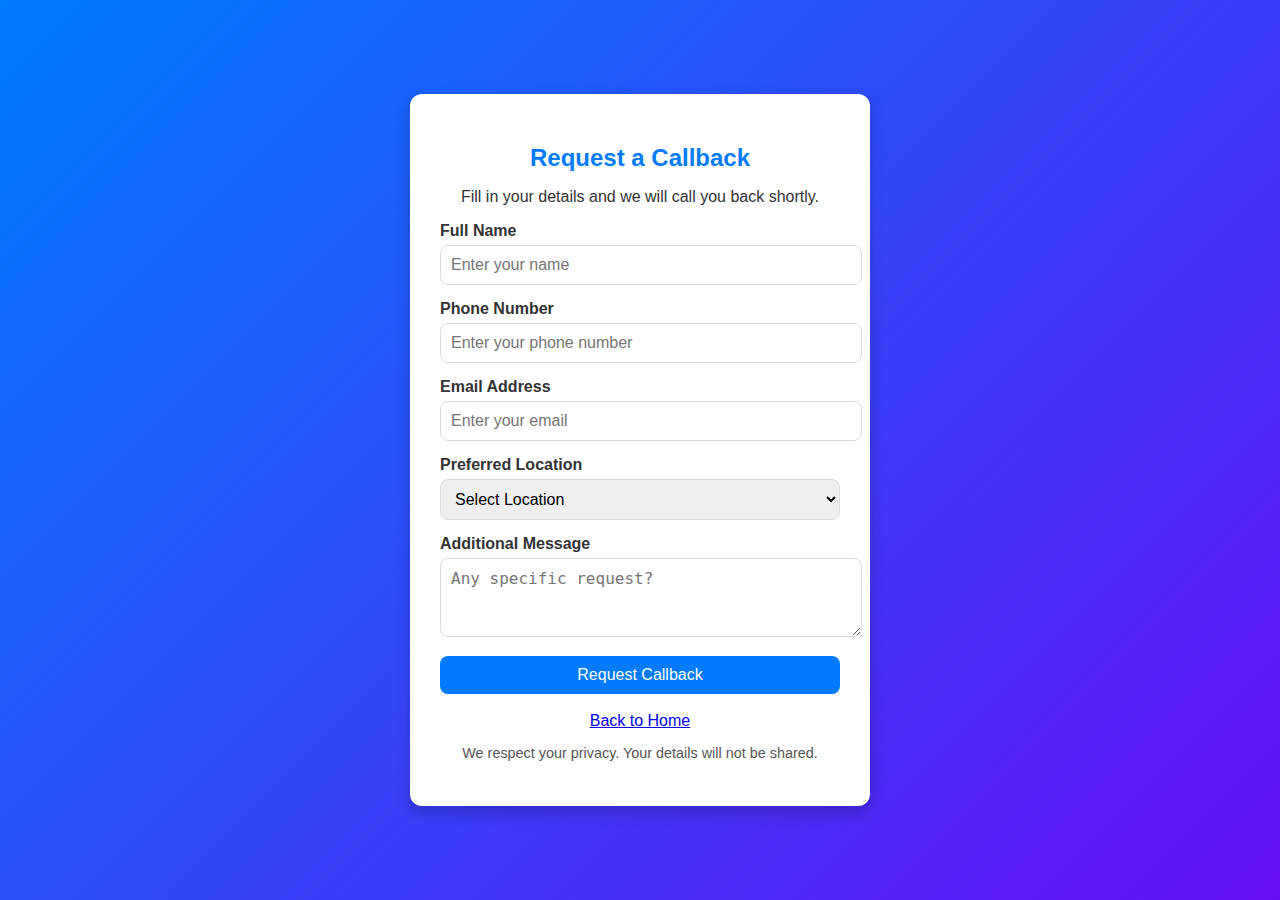
<file: request.html>
<!DOCTYPE html>
<html lang="en">
  <head>
    <meta charset="UTF-8" />
    <meta name="viewport" content="width=device-width, initial-scale=1.0" />
    <title>Request a Callback - PG Accommodation</title>
    <style>
      /* General Styles */
      body {
        font-family: "Poppins", sans-serif;
        background: linear-gradient(135deg, #007bff, #6610f2);
        color: white;
        display: flex;
        justify-content: center;
        align-items: center;
        height: 100vh;
        margin: 0;
      }

      .container {
        background: white;
        padding: 30px;
        border-radius: 12px;
        box-shadow: 0px 6px 15px rgba(0, 0, 0, 0.2);
        width: 100%;
        max-width: 400px;
        text-align: center;
        color: #333;
      }

      h2 {
        margin-bottom: 15px;
        color: #007bff;
      }

      .form-group {
        margin-bottom: 15px;
        text-align: left;
      }

      label {
        font-weight: bold;
      }

      input,
      select,
      textarea {
        width: 100%;
        padding: 10px;
        margin-top: 5px;
        border: 1px solid #ddd;
        border-radius: 8px;
        font-size: 1rem;
      }

      input:focus,
      select:focus,
      textarea:focus {
        border-color: #007bff;
        outline: none;
        box-shadow: 0px 0px 8px rgba(0, 123, 255, 0.5);
      }

      .btn {
        background: #007bff;
        color: white;
        padding: 10px 15px;
        border: none;
        border-radius: 8px;
        cursor: pointer;
        font-size: 1rem;
        width: 100%;
        transition: background 0.3s ease-in-out;
      }

      .btn:hover {
        background: #0056b3;
      }

      .footer {
        margin-top: 15px;
        font-size: 0.9rem;
        color: #555;
      }
    </style>
  </head>
  <body>
    <div class="container">
      <h2>Request a Callback</h2>
      <p>Fill in your details and we will call you back shortly.</p>

      <form>
        <div class="form-group">
          <label for="name">Full Name</label>
          <input type="text" id="name" placeholder="Enter your name" required />
        </div>

        <div class="form-group">
          <label for="phone">Phone Number</label>
          <input
            type="tel"
            id="phone"
            placeholder="Enter your phone number"
            required
          />
        </div>

        <div class="form-group">
          <label for="email">Email Address</label>
          <input type="email" id="email" placeholder="Enter your email" />
        </div>

        <div class="form-group">
          <label for="location">Preferred Location</label>
          <select id="location">
            <option value="">Select Location</option>
            <option value="Karol Bagh">Karol Bagh</option>
            <option value="North Campus">North Campus</option>
            <option value="South Delhi">South Delhi</option>
          </select>
        </div>

        <div class="form-group">
          <label for="message">Additional Message</label>
          <textarea
            id="message"
            rows="3"
            placeholder="Any specific request?"
          ></textarea>
        </div>

        <button type="submit" class="btn">Request Callback</button>
        <br /><br />
        <a href="index.html">Back to Home</a>
      </form>

      <p class="footer">
        We respect your privacy. Your details will not be shared.
      </p>
    </div>
  </body>
</html>
</file>
